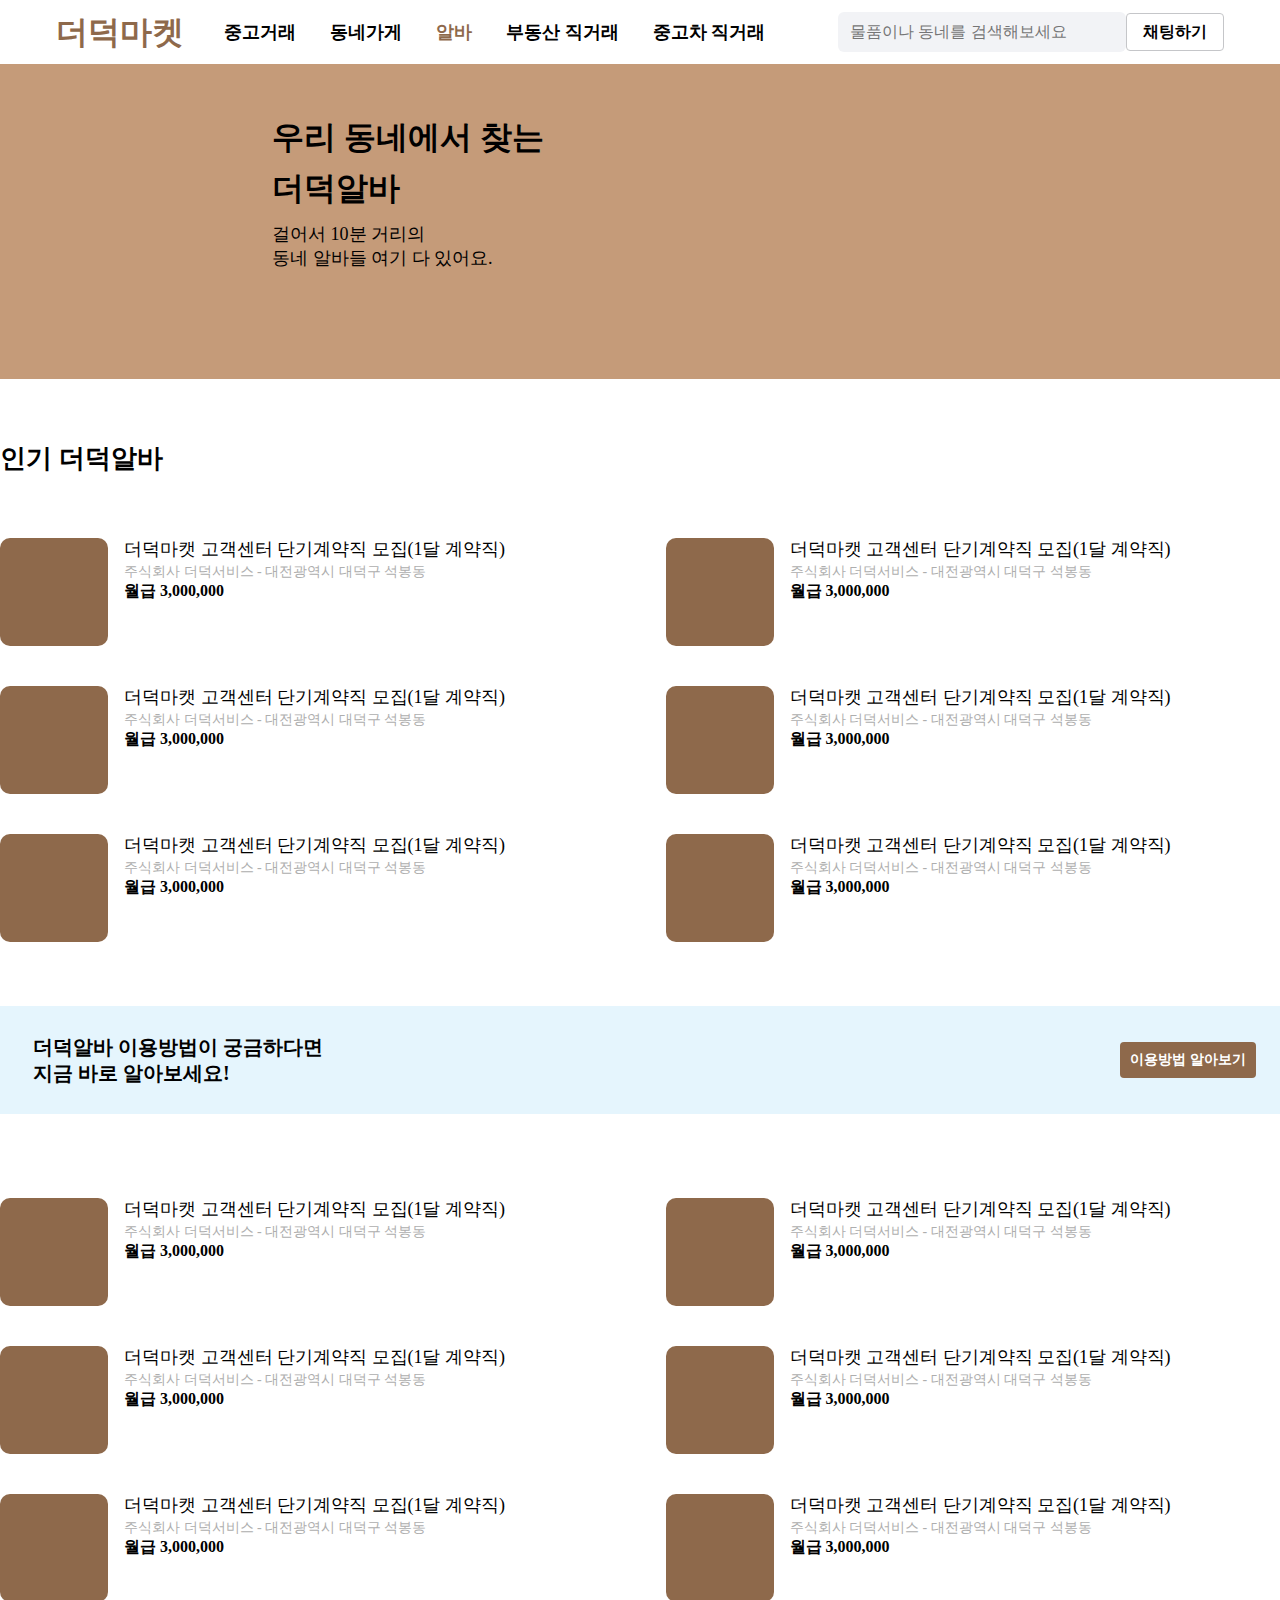
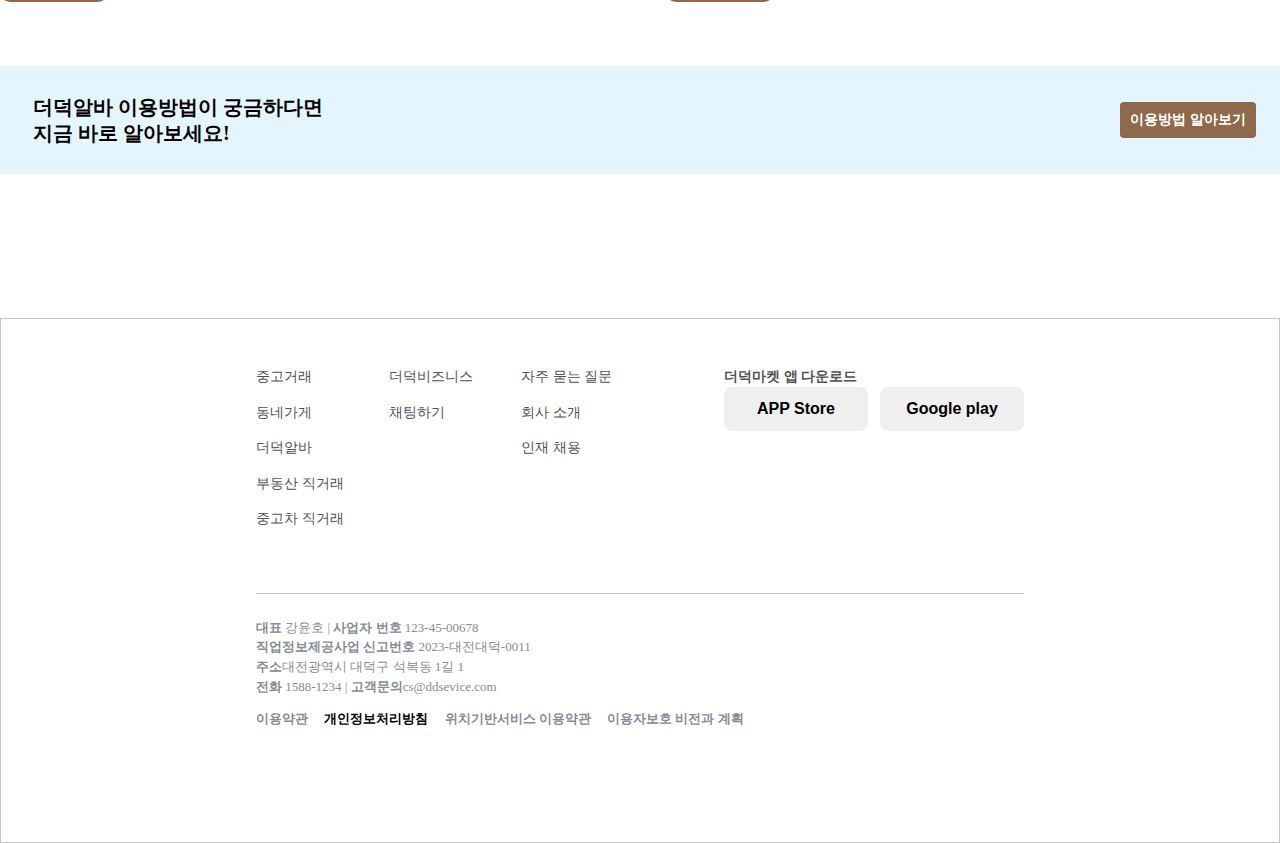
<file: html,css 과제/index.html>
<!DOCTYPE html>
<html lang="en">
<head>
    <meta charset="UTF-8">
    <meta name="viewport" content="width=device-width, initial-scale=1.0">
    <title>우리 동네에서 찾는 더덕알바</title>
    <style>
        *{
            box-sizing: border-box;
        }
        html{
            font-size: 16px;
        }
        body{
            margin: 0; 
        }
        .flex{
            display: flex;
        }
        .main{
            padding: 4rem 0 5rem;
        }
    </style>
    <link href="header.css" rel="stylesheet">
    <link href="info.css" rel="stylesheet">
    <link href="notice.css" rel="stylesheet">
    <link href="banner.css" rel="stylesheet">
    <link href="footer.css" rel="stylesheet">
</head>
<body>
    <div class="container"> 
        <header class="header"> 
           <div class="header-content flex">
            <div class="header-content_logo">더덕마켓</div>
            <nav class="header-content_nav flex">
                <ul>
                    <li>중고거래</li>
                    <li>동네가게</li>
                    <li class="active">알바</li>
                    <li>부동산 직거래</li>
                    <li>중고차 직거래</li>
                </ul>
            </nav>
            <div class="header-content_input flex">
                <span class="icon glass">
                    <input type="button" value="&#128269;">
                </span>
                <span>
                    <input type="text" class="search" placeholder="물품이나 동네를 검색해보세요">
                </span>
                <span class="icon menu">
                    <input type="button" value="&#9776;">
                </span>
                <span>
                    <input type="button" class="chat" value="채팅하기">
                </span>
            </div>
           </div> 
        </header>

        <main class="main">
            <section class="info">
                <div class="info_text">
                    <h1>우리 동네에서 찾는<br> 더덕알바</h1>
                    <p>걸어서 10분 거리의<br> 동네 알바들 여기 다 있어요.</p>
                </div>
            </section>

            <section class="notice">
                <h2 class="notice_title">인기 더덕알바</h2>
                <div class="notice_container flex">
                    <article class="notice_item flex">
                        <div class="notice_thumb"></div>
                        <div class="notice_content">
                            <div class="notice_content_title">더덕마캣 고객센터 단기계약직 모집(1달 계약직)</div>
                            <div class="notice_content_address">주식회사 더덕서비스 - 대전광역시 대덕구 석봉동</div>
                            <div class="notice_content_pay">월급 3,000,000</div>
                        </div>
                    </article>
                    <article class="notice_item flex">
                        <div class="notice_thumb"></div>
                        <div class="notice_content">
                            <div class="notice_content_title">더덕마캣 고객센터 단기계약직 모집(1달 계약직)</div>
                            <div class="notice_content_address">주식회사 더덕서비스 - 대전광역시 대덕구 석봉동</div>
                            <div class="notice_content_pay">월급 3,000,000</div>
                        </div>
                    </article><article class="notice_item flex">
                        <div class="notice_thumb"></div>
                        <div class="notice_content">
                            <div class="notice_content_title">더덕마캣 고객센터 단기계약직 모집(1달 계약직)</div>
                            <div class="notice_content_address">주식회사 더덕서비스 - 대전광역시 대덕구 석봉동</div>
                            <div class="notice_content_pay">월급 3,000,000</div>
                        </div>
                    </article><article class="notice_item flex">
                        <div class="notice_thumb"></div>
                        <div class="notice_content">
                            <div class="notice_content_title">더덕마캣 고객센터 단기계약직 모집(1달 계약직)</div>
                            <div class="notice_content_address">주식회사 더덕서비스 - 대전광역시 대덕구 석봉동</div>
                            <div class="notice_content_pay">월급 3,000,000</div>
                        </div>
                    </article><article class="notice_item flex">
                        <div class="notice_thumb"></div>
                        <div class="notice_content">
                            <div class="notice_content_title">더덕마캣 고객센터 단기계약직 모집(1달 계약직)</div>
                            <div class="notice_content_address">주식회사 더덕서비스 - 대전광역시 대덕구 석봉동</div>
                            <div class="notice_content_pay">월급 3,000,000</div>
                        </div>
                    </article><article class="notice_item flex">
                        <div class="notice_thumb"></div>
                        <div class="notice_content">
                            <div class="notice_content_title">더덕마캣 고객센터 단기계약직 모집(1달 계약직)</div>
                            <div class="notice_content_address">주식회사 더덕서비스 - 대전광역시 대덕구 석봉동</div>
                            <div class="notice_content_pay">월급 3,000,000</div>
                        </div>
                    </article>
                </div>

                <div class="banner flex">
                    <div class="banner_text">더덕알바 이용방법이 궁금하다면 <br> 지금 바로 알아보세요!</div>
                    <button class="banner_button">이용방법 알아보기</button>
                </div>

                <div class="notice_container flex">
                    <article class="notice_item flex">
                        <div class="notice_thumb"></div>
                        <div class="notice_content">
                            <div class="notice_content_title">더덕마캣 고객센터 단기계약직 모집(1달 계약직)</div>
                            <div class="notice_content_address">주식회사 더덕서비스 - 대전광역시 대덕구 석봉동</div>
                            <div class="notice_content_pay">월급 3,000,000</div>
                        </div>
                    </article>
                    <article class="notice_item flex">
                        <div class="notice_thumb"></div>
                        <div class="notice_content">
                            <div class="notice_content_title">더덕마캣 고객센터 단기계약직 모집(1달 계약직)</div>
                            <div class="notice_content_address">주식회사 더덕서비스 - 대전광역시 대덕구 석봉동</div>
                            <div class="notice_content_pay">월급 3,000,000</div>
                        </div>
                    </article><article class="notice_item flex">
                        <div class="notice_thumb"></div>
                        <div class="notice_content">
                            <div class="notice_content_title">더덕마캣 고객센터 단기계약직 모집(1달 계약직)</div>
                            <div class="notice_content_address">주식회사 더덕서비스 - 대전광역시 대덕구 석봉동</div>
                            <div class="notice_content_pay">월급 3,000,000</div>
                        </div>
                    </article><article class="notice_item flex">
                        <div class="notice_thumb"></div>
                        <div class="notice_content">
                            <div class="notice_content_title">더덕마캣 고객센터 단기계약직 모집(1달 계약직)</div>
                            <div class="notice_content_address">주식회사 더덕서비스 - 대전광역시 대덕구 석봉동</div>
                            <div class="notice_content_pay">월급 3,000,000</div>
                        </div>
                    </article><article class="notice_item flex">
                        <div class="notice_thumb"></div>
                        <div class="notice_content">
                            <div class="notice_content_title">더덕마캣 고객센터 단기계약직 모집(1달 계약직)</div>
                            <div class="notice_content_address">주식회사 더덕서비스 - 대전광역시 대덕구 석봉동</div>
                            <div class="notice_content_pay">월급 3,000,000</div>
                        </div>
                    </article><article class="notice_item flex">
                        <div class="notice_thumb"></div>
                        <div class="notice_content">
                            <div class="notice_content_title">더덕마캣 고객센터 단기계약직 모집(1달 계약직)</div>
                            <div class="notice_content_address">주식회사 더덕서비스 - 대전광역시 대덕구 석봉동</div>
                            <div class="notice_content_pay">월급 3,000,000</div>
                        </div>
                    </article>
                </div>

                <div class="banner flex">
                    <div class="banner_text">더덕알바 이용방법이 궁금하다면 <br> 지금 바로 알아보세요!</div>
                    <button class="banner_button">이용방법 알아보기</button>
                </div>
            </section>
        </main>

        <footer class="footer">
            <div class="footer_container">
                <section class="footer_menu">
                    <div class="footer_apps">
                        <div class="footer_appdown">더덕마켓 앱 다운로드</div>
                        <div class="footer_appbtn flex">
                            <button>APP Store</button>
                            <button>Google play</button>
                        </div>
                    </div>
                    <nav class=" footer_nav flex">
                        <ul>
                            <li>중고거래</li>
                            <li>동네가게</li>
                            <li>더덕알바</li>
                            <li>부동산 직거래</li>
                            <li>중고차 직거래</li>
                        </ul>
                        <ul>
                            <li>더덕비즈니스</li>
                            <li>채팅하기</li>
                        </ul>
                        <ul>
                            <li>자주 묻는 질문</li>
                            <li>회사 소개</li>
                            <li>인재 채용</li>
                        </ul>
                    </nav>
                </section>
                <section class="footer_info">
                    <div>
                        <strong>대표</strong> 강윤호 | <strong>사업자 번호</strong> 123-45-00678
                    </div>
                    <div>
                        <strong>직업정보제공사업 신고번호</strong> 2023-대전대덕-0011
                    </div>
                    <div>
                        <strong>주소</strong>대전광역시 대덕구 석복동 1길 1
                    </div>
                    <div>
                        <strong>전화</strong> 1588-1234 | <strong>고객문의</strong>cs@ddsevice.com
                    </div>
                    <p>
                        <strong>이용약관</strong> &nbsp; &nbsp;
                        <strong style="color: #000000;">개인정보처리방침</strong> &nbsp; &nbsp;
                        <strong>위치기반서비스 이용약관</strong> &nbsp; &nbsp;
                        <strong>이용자보호 비전과 계획</strong> &nbsp; &nbsp;
                    </p>
                </section>
            </div>
        </footer>
    </div>
</body>
</html>
</file>
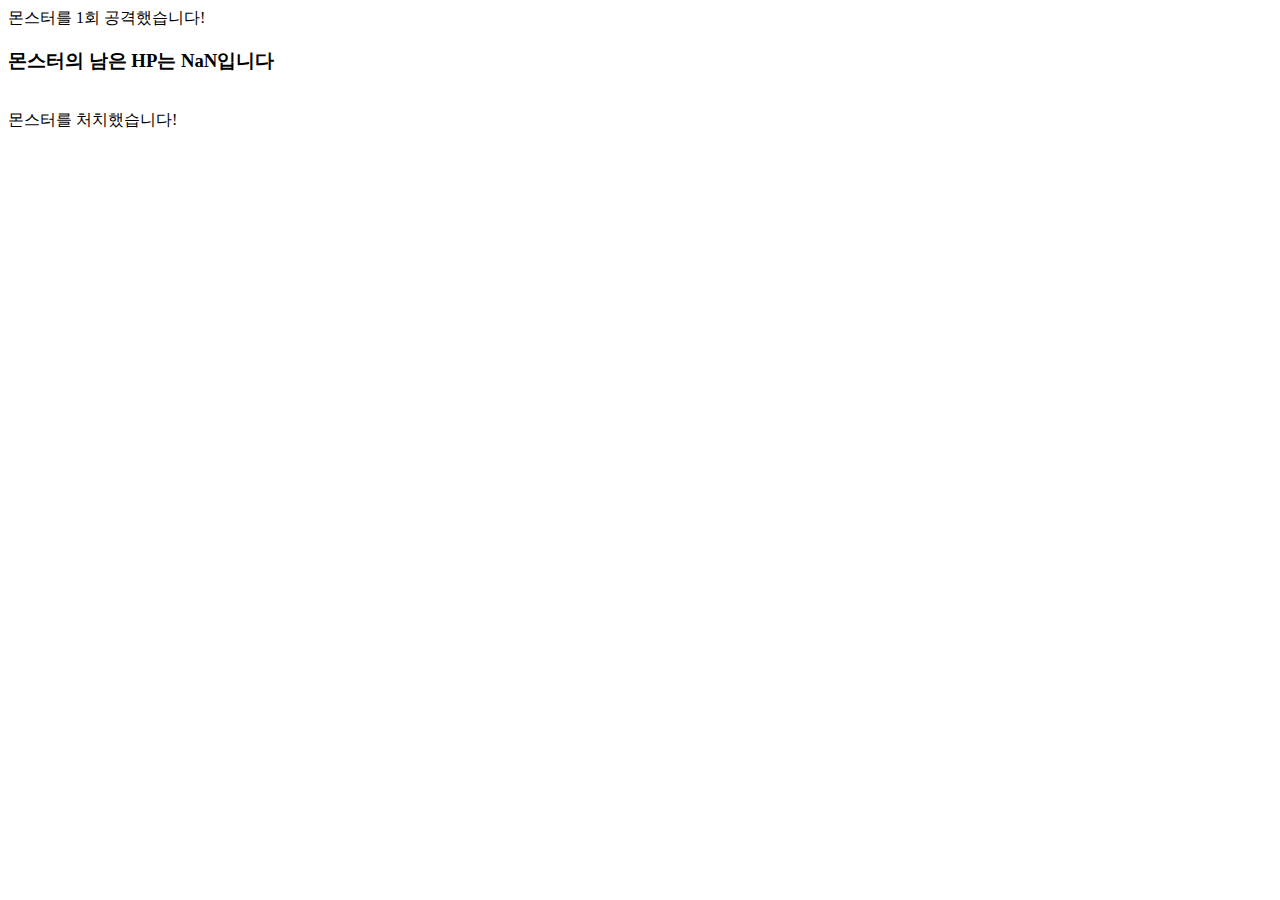
<file: 3~4일차 과제/몬스터잡기.html>
<!DOCTYPE html>
<html lang="ko">
<head>
    <meta charset="UTF-8">
    <meta name="viewport" content="width=device-width, initial-scale=1.0">
    <title>몬스터 잡기 게임</title>
</head>
<body>
    <div id="continer"></div>

    <script>
        let attack = parseInt(prompt("1회 공격 시 데미지는 얼마인가요?(양의 정수로 입력하시오)")) // prompt는 문자열로 반환 <-> 데미지는 숫자로 변경
        let attackCount = 1 

        let monsterHP = 100
        const continer = document.querySelector("#continer")

        if(1 <= attack&&attack <= 100){
            document.write("<h1>몬스터 잡기 게임을 시작합니다!</h1>")

        }else{
            alert("데미지를 잘 못 입력하여 게임을 취소합니다")
        }

        while(monsterHP > 0){

            document.write(`몬스터를 ${attackCount}회 공격했습니다! <br>`)

            attackCount++

            monsterHP -= attack

            document.write(`<h3>몬스터의 남은 HP는 ${monsterHP}입니다</h3> <br>`)

        }

        document.write("몬스터를 처치했습니다!")
    </script>
</body>
</html>
</file>
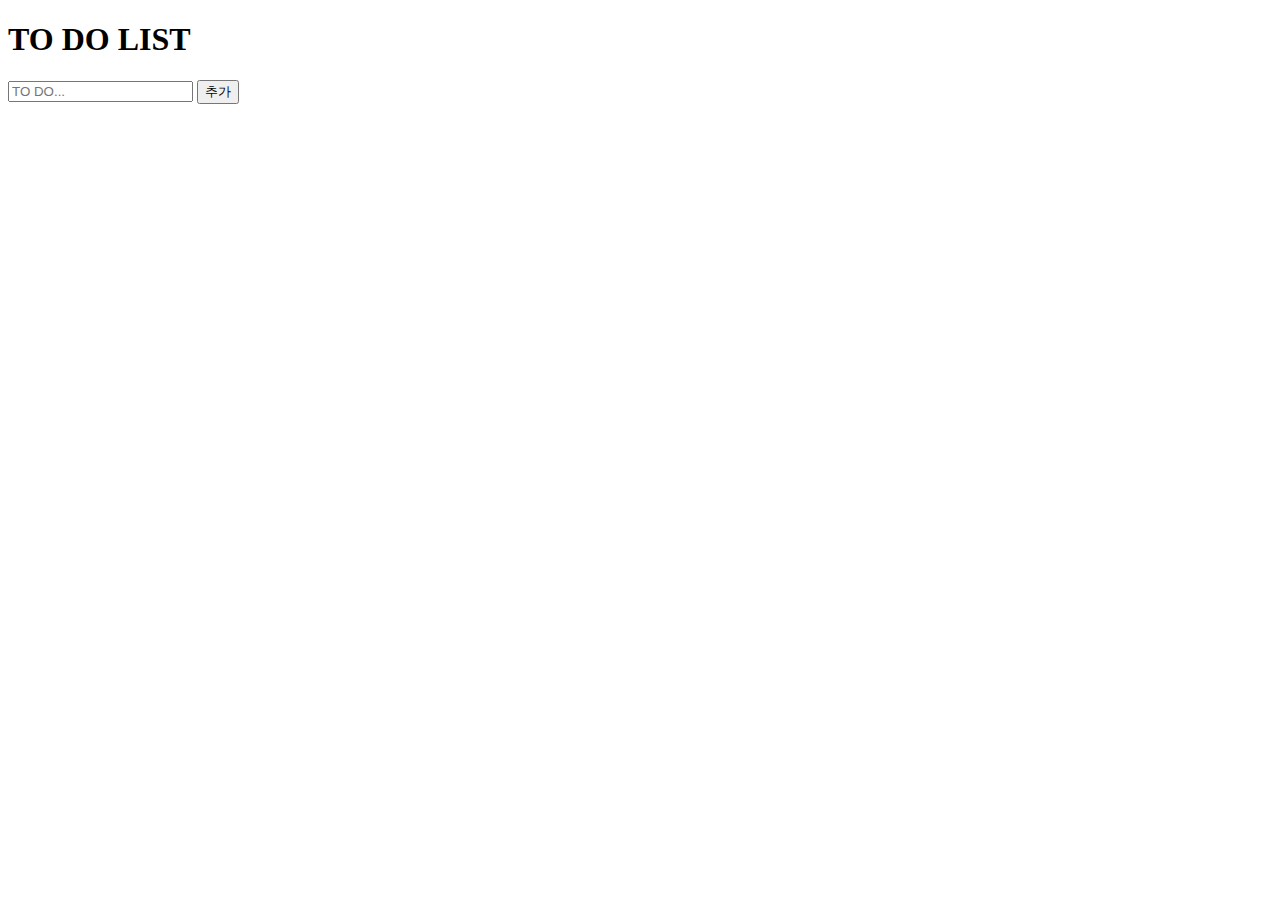
<file: 9~10일차 과제/todo.html>
<!DOCTYPE html>
<html lang="en">
<head>
    <meta charset="UTF-8">
    <meta name="viewport" content="width=device-width, initial-scale=1.0">
    <title>할일 목록</title>
    <link rel="stylesheet" href="todo.css">
</head>
<body>
    
    <div id="contaier">
      <div class="app">
            <h1>TO DO LIST</h1>
            <ul id="todo-list"></ul>
            <form id="todo-form">
              <input name="todo"
              placeholder="TO DO..."
              autocapitalize="off">
              <input type="submit" value="추가">
         </form>
      </div>
    </div>

    <script src="todo.js"></script>
</body>
</html>
</file>
<file: html,css 과제/header.css>
header.header{
    position: fixed;
    top: 0;
    width: 100%;
    z-index: 999;
    background-color: #ffffff;
    color: #000000;
}
.header-content{
    width: 100%;
    max-width: 75rem; 
   
    height: 4rem;
    padding: 0.75rem 1rem;
    margin: auto;

    justify-content: space-between;
}
.header-content_logo{
    color: #8e694b;
    font-size: 2rem;
    font-weight: 900;

    height: 1em;
    margin-right: 40px;
    line-height: 40px;
}
.header-content_nav{
    align-items: center;
    padding: 0 2.5rem 0 0;
    flex-grow: 1;
}
.header-content_nav ul{
    padding: 0;
    margin: 0;
    list-style: none;
}
.header-content_nav ul li{
    display: inline-block;
    margin-right: 30px;
    font-size: 1.13rem;
    font-weight: 900;
}
.header-content_nav ul li.active{
    color: #8e694b;
}
.header-content_input{
    justify-content: center;
    align-items: center;
}
.header-content_input .search{
    width: 18rem;
    height: 2.5rem;
    padding: 0.5625rem 0.75rem; 
    background-color: #f2f3f6;
    border: none;
    border-radius: 0.375rem;
    font-size: 1rem;
}
.header-content_input .chat{
    line-height: 1.3; 
    
    font-size: 1rem;
    padding: 0.5rem 1rem;
    background-color: #ffffff;
    border: 0.5px solid #c5c6c9;
    border-radius: 0.25rem;
    font-weight: 600;
}
.header-content_input .icon input{
    margin-right: 1rem;
    border: none;
    padding: 0;
    font-size: 1.5rem;
    background-color: transparent;
}

.header-content_input .icon{
    display: none;
}

@media screen and (max-width: 1192px){
    .header-content_input .search{
        display: none;
    }
    .header-content_input .glass{
        display: block;
    }
}
@media screen and (max-width: 948px){
    .header-content_input .chat, .header-content_nav{
        display: none;
    }
    .header-content_input .menu{
        display: block;
    }
}
</file>
<file: html,css 과제/info.css>
.info{
width: 100%;
height: 19.6875rem;
background-color: #c59b79;
}
.info_text{
max-width: 48rem;
margin: auto;
padding: 3rem 1rem 0;
}
.info_text h1{
margin: 0;
font-size: 2rem;
line-height: 3.2rem;
}
.info_text p{
margin: 0.5rem 0 0;
font-size: 1.125rem;
line-height: 1.5rem;
}

@media screen and (max-width: 768px) {
.info{
    height: 18.375rem;
}
.info_text{
    padding: 1.5rem 1rem 0;
}
.info_text h1{
    line-height: 2rem;
    font-size: 1.5rem;
}
.info_text p{
    display: none;
}
}
</file>
<file: html,css 과제/notice.css>
notice{
    max-width: 48rem;
    margin: auto;
}
.notice_title{
    font-size: 1.625rem;
    margin: 3.75rem 0 2.5rem;
    line-height: 1.5;
}
.notice_container{
    justify-content: space-between;
    /*여백을 사이사이 배치하고 양끝 정렬*/
    flex-wrap: wrap;
    /*플렉스 아이템이 여러줄로도 배치될 수 있게끔! */
}
.notice_item{
    padding: 1.25rem 0;
    flex-basis: 48% ;
    /*부모의 크기 기준으로 48%차지 */
}
.notice_thumb{
    min-width: 6.75rem; /*이거보다 작아질 수 없다*/
    min-height: 6.75rem;
    background-color: #8e694b;
    border-radius: 10px;
}
.notice_content{
    margin-left: 1rem;
}
.notice_content_title{
    line-height: 1.32;
    font-size: 1.125rem;
}
.notice_content_address{
    line-height: 1.4;
    font-size: .875rem;
    color: #aeaeae;
}
.notice_content_pay{
    font-weight: 700;
}


@media screen and (max-width: 768px) {
    .notice{
        padding: 0 1rem 1.25rem;
    }
    .notice_title{
        font-weight: 700;
        line-height: 1.3;
        font-size: 1.25rem;
        margin: 2.5rem 0 1.5rem;
    }
    .notice_container{
        display: block;
    }
}
</file>
<file: html,css 과제/banner.css>
.banner{
    justify-content: space-between;
    align-items: center;
    background-color: #e5f5fd;
    margin: 2.75rem 0 4rem;
    padding: 1.75rem 1.5rem 1.75rem 2.0625rem;
}
.banner_text{
    line-height: 1.3;
    font-size: 1.25rem;
    font-weight: 900;
}

.banner_button{
    margin: 0;
    padding: 0.5rem 0.625rem;
    line-height: 1.4;
    font-size: 0.875rem;
    background-color: #8e694b;
    color: #ffffff;
    font-weight: 700;
    border: none;
    border-radius: 0.25rem;
}

@media screen and (max-width: 768px) {
    .banner{
        display: block;
    }
    .banner_text{
        line-height: 1.3;
        font-size: 1rem;
        font-weight: 700;
    }
    .banner_button{
        margin: 0.75rem 0 0;
    }
}
</file>
<file: html,css 과제/footer.css>
.footer{
    color: #515255;
    border: 1px solid #c3c4c7;
    padding: 0 1rem;
}
.footer_container{
    max-width: 48rem;
    margin: auto;
}
.footer_menu{
    padding: 3rem 0;
}
.footer_apps{
    float: right;
}
.footer_appdown{
    font-size: 0.875rem;
    font-weight: 700;
    line-height: 1.4;
}
.footer_appbtn{
    width: 18.75rem;
    justify-content: space-between;
}
.footer_appbtn button{
    width: 48%;
    height: 2.75rem;
    padding: 0;
    border: none;
    border-radius: 8px;
    font-size: 1rem;
    font-weight: 700;
}
.footer_nav ul{
    display: flex;
    flex-direction: column;
    list-style-type: none;
    width: 33%;
    margin: 0;
    padding: 0;
    line-height: 1.4;
    font-size: 0.875rem;
}
.footer_nav ul:nth-child(3){
    margin-right: 15%;
}
.footer_nav ul li{
    margin-bottom: 1rem;
}
.footer_info{
    padding: 1.5rem 0 6.25rem;
    border-top: 1px solid #c3c4c7;
    color: #868b94;
    line-height: 1.5;
    font-size: .813rem;
}

@media screen and (max-width: 768px) {
    .footer_apps{
        float: none;
        display: flex;
        margin-bottom: 1.25rem;
    }    
    .footer_appbtn{
        display: none;
    }
    
}
</file>
<file: 9~10일차 과제/todo.css>
.done{
    color:red;
}
</file>
